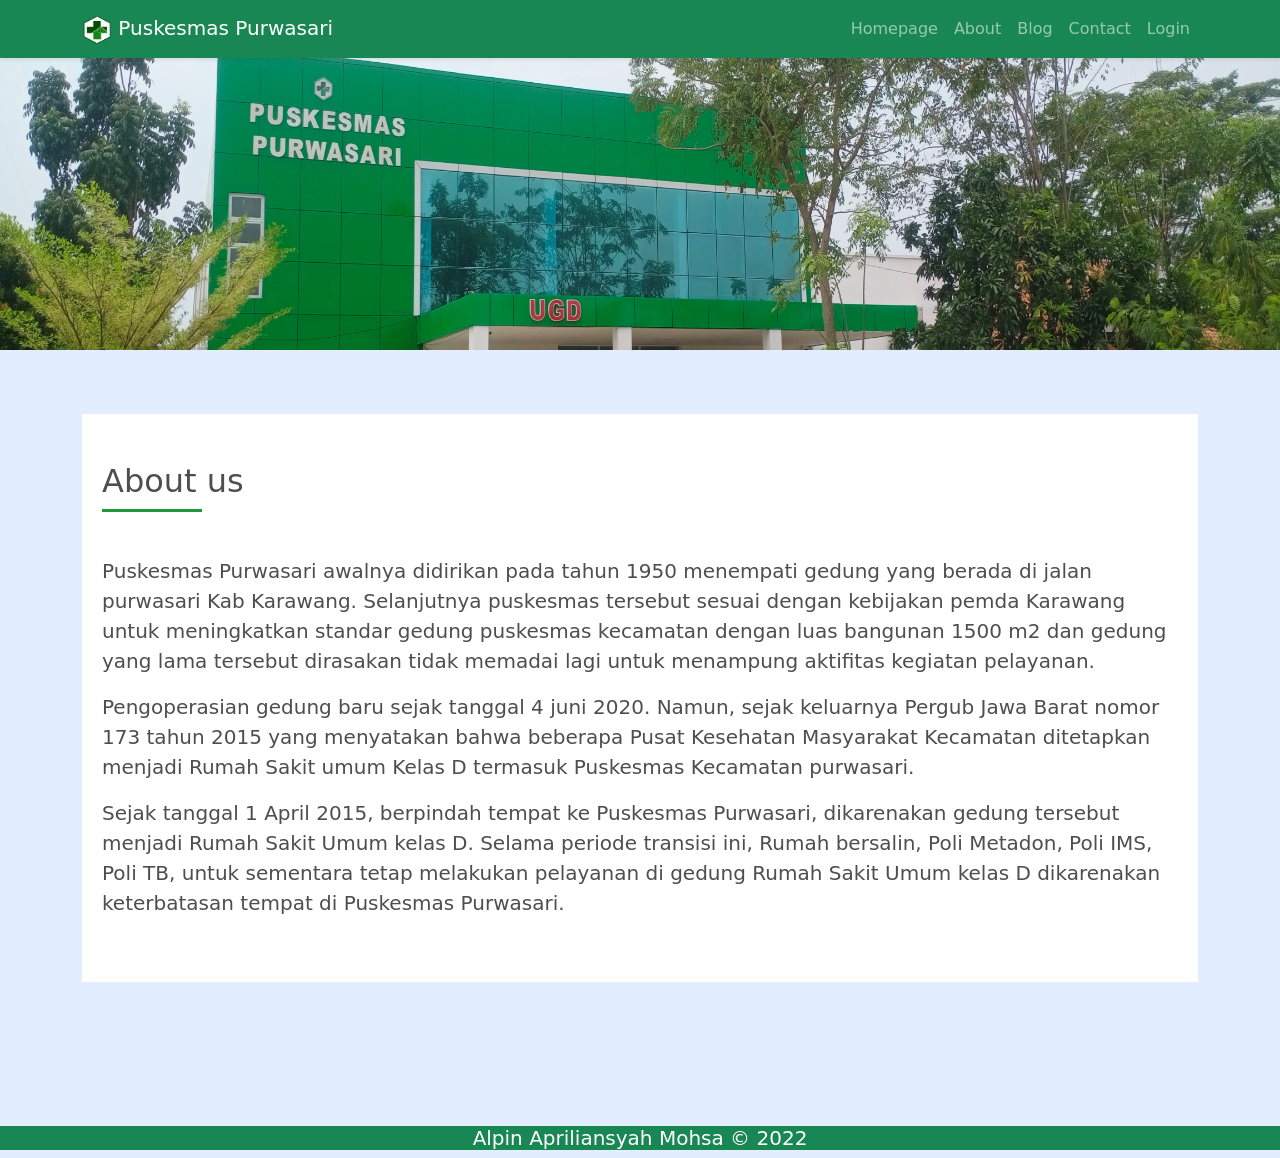
<file: about.html>
<!DOCTYPE html>
<html lang="en">
  <head>
    <!-- Required meta tags -->
    <meta charset="utf-8" />
    <meta name="viewport" content="width=device-width, initial-scale=1" />
    <!-- Bootstrap CSS -->
    <link href="https://cdn.jsdelivr.net/npm/bootstrap@5.1.3/dist/css/bootstrap.min.css" rel="stylesheet" integrity="sha384-1BmE4kWBq78iYhFldvKuhfTAU6auU8tT94WrHftjDbrCEXSU1oBoqyl2QvZ6jIW3" crossorigin="anonymous" />
    <title>Puskesmas Purwasari</title>

    <!-- Template Main CSS File -->
    <link href="style.css" rel="stylesheet" />

    <!-- Favicons -->
    <link href="img/icon-puskesmas.png" rel="icon" />
  </head>
  <!-- Awal Navbar -->
  <nav class="navbar navbar-expand-lg navbar-dark bg-success fixed-top shadow-sm">
    <div class="container">
      <a class="navbar-brand" href="#"> <img src="img/logo-puskesmas.png" alt="puskesmas" width="30" height="30" /> Puskesmas Purwasari</a>
      <button class="navbar-toggler" type="button" data-bs-toggle="collapse" data-bs-target="#navbarNav" aria-controls="navbarNav" aria-expanded="false" aria-label="Toggle navigation">
        <span class="navbar-toggler-icon"></span>
      </button>
      <div class="collapse navbar-collapse" id="navbarNav">
        <ul class="navbar-nav ms-auto">
          <li class="nav-item">
            <a class="nav-link" href="index.html">Homepage</a>
          </li>
          <li class="nav-item">
            <a class="nav-link" href="about.html">About</a>
          </li>
          <li class="nav-item">
            <a class="nav-link" href="blog.html">Blog</a>
          </li>
          <li class="nav-item">
            <a class="nav-link" href="contact.php">Contact</a>
          </li>
          <li class="nav-item">
            <a class="nav-link" href="login.html">Login</a>
          </li>
        </ul>
      </div>
    </div>
  </nav>
  <!-- Akhir Navbar -->
    <!-- Banner -->
    <div id="carouselExampleSlidesOnly" class="carousel slide" data-bs-ride="carousel">
        <div class="carousel-inner">
          <div class="carousel-item active">
            <img src="img/Banner-puskesmas.jpg" class="d-block w-100" alt="Puskesmas" width="350" height="350"/>
            <div class="carousel-caption d-none d-md-block"></div>
          </div>
        </div>
      </div>
      <!-- Akhir Banner -->
  <!--  About -->
  <section id="about" class="about-mf sect-pt4 route">
    <div class="container">
      <div class="row justify-content-center">
         <div class="col-sm-12">
          <div class="box-shadow-full">
            <div class="row justify-content-center">
                  <div class="title-box-2">
                    <h5 class="title-left">
                      About us
                    </h5>
                  </div>
                  <p class="lead">
                    Puskesmas Purwasari awalnya didirikan pada tahun 1950 menempati gedung yang berada 
                    di jalan purwasari Kab Karawang. Selanjutnya puskesmas tersebut sesuai dengan kebijakan pemda Karawang untuk meningkatkan
                    standar gedung puskesmas kecamatan dengan luas bangunan 1500 m2  dan gedung yang lama tersebut dirasakan 
                    tidak memadai lagi untuk menampung aktifitas kegiatan pelayanan. 
                  </p>
                  <p class="lead">
                    Pengoperasian gedung baru sejak tanggal 4 juni 2020. Namun,  sejak keluarnya Pergub Jawa Barat nomor 173 tahun 2015 yang menyatakan 
                    bahwa beberapa Pusat Kesehatan Masyarakat Kecamatan ditetapkan menjadi Rumah Sakit umum Kelas D termasuk 
                    Puskesmas Kecamatan purwasari.
                  </p>
                  <p class="lead">
                    Sejak tanggal 1 April 2015, berpindah tempat ke Puskesmas Purwasari, dikarenakan gedung tersebut menjadi Rumah Sakit Umum kelas D. Selama periode
                    transisi ini, Rumah bersalin, Poli Metadon, Poli IMS, Poli TB, untuk sementara tetap melakukan pelayanan 
                    di gedung Rumah Sakit Umum kelas D dikarenakan keterbatasan tempat di Puskesmas Purwasari. 
                  </p>
                </div>
              </div>
            </div>
          </div>
        </div>
      </div>
    </div><br/><br/><br/><br/>
  </section>
        <!-- AwalFooter -->
        <div class="footer text-white text-center bg-success" >
            <h5>Alpin Apriliansyah Mohsa &copy; 2022</h5>
          </div>
          <!-- Akhir Footer -->
      <script src="https://cdn.jsdelivr.net/npm/bootstrap@5.1.3/dist/js/bootstrap.bundle.min.js" integrity="sha384-ka7Sk0Gln4gmtz2MlQnikT1wXgYsOg+OMhuP+IlRH9sENBO0LRn5q+8nbTov4+1p" crossorigin="anonymous"></script>
    </body>
  </html>
</file>
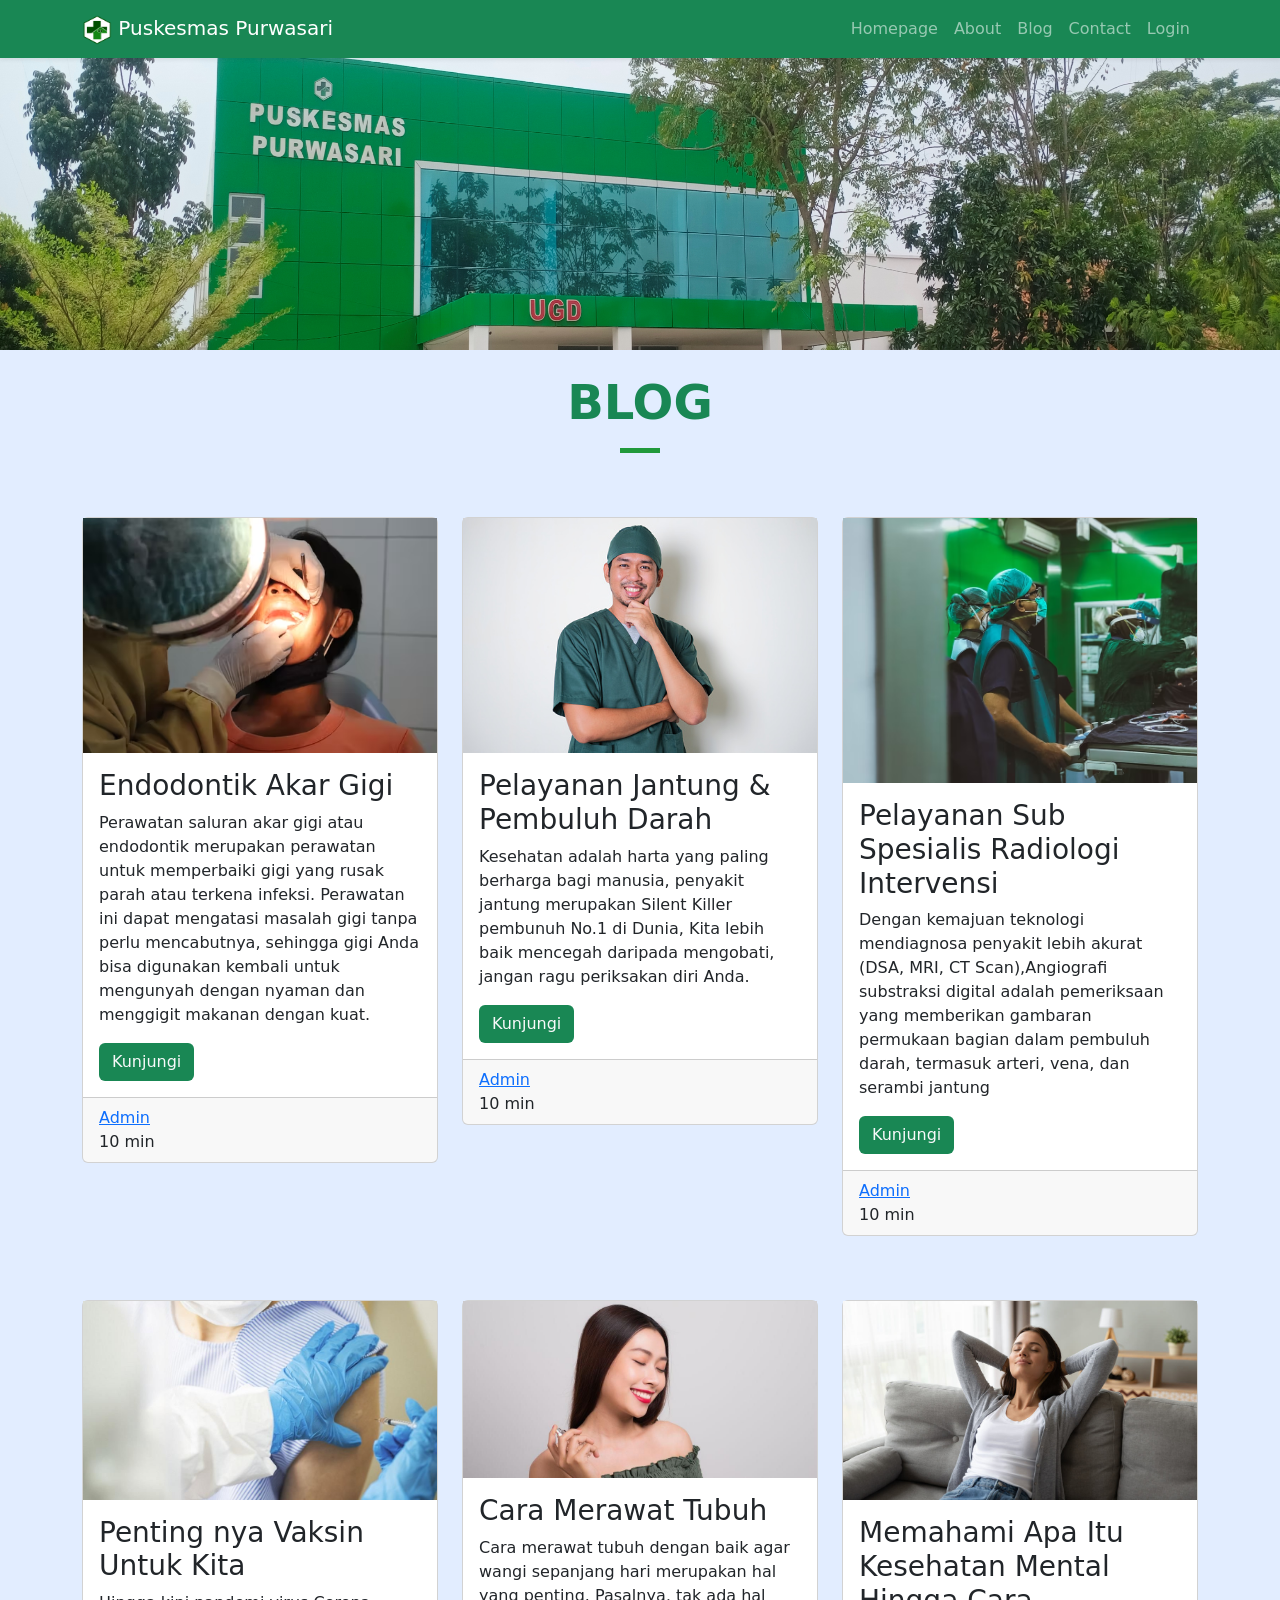
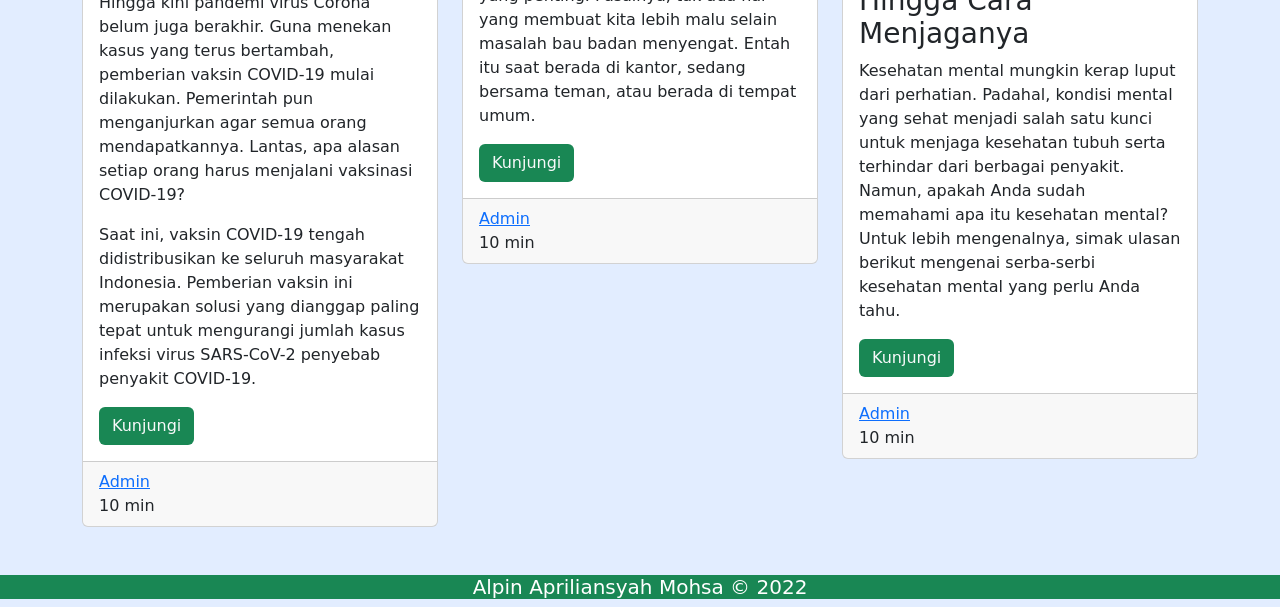
<file: blog.html>
<!DOCTYPE html>
<html lang="en">
  <head>
    <!-- Required meta tags -->
     <meta charset="utf-8" />
    <meta name="viewport" content="width=device-width, initial-scale=1" />
    <!-- Bootstrap CSS -->
    <link href="https://cdn.jsdelivr.net/npm/bootstrap@5.1.3/dist/css/bootstrap.min.css" rel="stylesheet" integrity="sha384-1BmE4kWBq78iYhFldvKuhfTAU6auU8tT94WrHftjDbrCEXSU1oBoqyl2QvZ6jIW3" crossorigin="anonymous" />
    <title>Puskesmas Purwasari</title>

    <!-- Template Main CSS File -->
    <link href="style.css" rel="stylesheet" />

    <!-- Favicons -->
    <link href="img/icon-puskesmas.png" rel="icon" />
  </head>
    <!-- Awal Navbar -->
    <nav class="navbar navbar-expand-lg navbar-dark bg-success fixed-top shadow-sm">
      <div class="container">
        <a class="navbar-brand" href="#"> <img src="img/logo-puskesmas.png" alt="puskesmas" width="30" height="30" /> Puskesmas Purwasari</a>
        <button class="navbar-toggler" type="button" data-bs-toggle="collapse" data-bs-target="#navbarNav" aria-controls="navbarNav" aria-expanded="false" aria-label="Toggle navigation">
          <span class="navbar-toggler-icon"></span>
        </button>
        <div class="collapse navbar-collapse" id="navbarNav">
          <ul class="navbar-nav ms-auto">
            <li class="nav-item">
              <a class="nav-link" href="index.html">Homepage</a>
            </li>
            <li class="nav-item">
              <a class="nav-link" href="about.html">About</a>
            </li>
            <li class="nav-item">
              <a class="nav-link" href="blog.html">Blog</a>
            </li>
            <li class="nav-item">
              <a class="nav-link" href="contact.html">Contact</a>
            </li>
            <li class="nav-item">
              <a class="nav-link" href="login.php">Login</a>
            </li>
          </ul>
        </div>
      </div>
    </nav>
    <!-- Akhir Navbar -->
    <!-- Banner -->
    <div id="carouselExampleSlidesOnly" class="carousel slide" data-bs-ride="carousel">
        <div class="carousel-inner">
          <div class="carousel-item active">
            <img src="img/Banner-puskesmas.jpg" class="d-block w-100" alt="Puskesmas" width="350" height="350"/>
            <div class="carousel-caption d-none d-md-block"></div>
          </div>
        </div>
      </div>
      <!-- Akhir Banner -->
    <!--  Awal Blog -->
    <br id="blog" class="blog-mf sect-pt4 route">
        <div class="container">
          <div class="row">
            <div class="col-sm-12">
              <div class="title-box text-center">
                <h3 class="title-a">
                  <p class="text-success">Blog</p>
                </h3>
                <div class="line-mf"></div>
              </div>
            </div>
          </div>
          <div class="row">
            <div class="col-md-4">
              <div class="card card-blog">
                <div class="card-img">
                  <a ><img src="img/jntng.jpg" alt="" class="img-fluid" /></a>
                </div>
                <div class="card-body">
                  <div class="card-category-box">
                    <div class="card-category"></div>
                  </div>
                  <h3 class="card-title"><a >Endodontik Akar Gigi</a></h3>
                  <p class="card-description">
                    Perawatan saluran akar gigi atau endodontik merupakan perawatan untuk 
                    memperbaiki gigi yang rusak parah atau terkena infeksi. Perawatan ini dapat 
                    mengatasi masalah gigi tanpa perlu mencabutnya, sehingga gigi Anda bisa digunakan 
                    kembali untuk mengunyah dengan nyaman dan menggigit makanan dengan kuat.
                  </p>
                  <a href="https://www.alodokter.com/seperti-ini-prosedur-perawatan-saluran-akar-gigi#:~:text=Perawatan%20saluran%20akar%20gigi%20atau,rusak%20parah%20atau%20terkena%20infeksi." class="btn text-light ijo bg-success ">Kunjungi</a>
                </div>
                <div class="card-footer">
                  <div class="post-author">
                    <a href="#">
                      <span class="author">Admin</span>
                    </a>
                  </div>
                  <div class="post-date"><span class="bi bi-clock"></span> 10 min</div>
                </div>
              </div>
            </div>
            <div class="col-md-4">
              <div class="card card-blog">
                <div class="card-img">
                  <a ><img src="img/service.jpg" alt="" class="img-fluid" /></a>
                </div>
                <div class="card-body">
                  <div class="card-category-box">
                    <div class="card-category"></div>
                  </div>
                  <h3 class="card-title"><a>Pelayanan Jantung & Pembuluh Darah</a></h3>
                  <p class="card-description">
                    Kesehatan adalah harta yang paling berharga bagi manusia, penyakit jantung 
                    merupakan Silent Killer 
                    pembunuh No.1 di Dunia, Kita lebih baik mencegah daripada mengobati, jangan
                    ragu periksakan diri Anda.
                  </p>
                  <a href="https://web.liramedika.com/promosi-publikasi/pelayanan-jantung-pembuluh-darah/ " class="btn text-light ijo bg-success ">Kunjungi</a>
                </div>
                <div class="card-footer">
                  <div class="post-author">
                    <a href="#">
                      <span class="author">Admin</span>
                    </a>
                  </div>
                  <div class="post-date"><span class="bi bi-clock"></span> 10 min</div>
                </div>
              </div>
            </div>
            <div class="col-md-4">
              <div class="card card-blog">
                <div class="card-img">
                  <a ><img src="img/DR-HILMAN-RADIOLOGI-INTERVENSI.jpg" alt="" class="img-fluid" /></a>
                </div>
                <div class="card-body">
                  <div class="card-category-box">
                    <div class="card-category"></div>
                  </div>
                  <h3 class="card-title"><a >Pelayanan Sub Spesialis Radiologi Intervensi</a></h3>
                  <p class="card-description">Dengan kemajuan teknologi mendiagnosa penyakit lebih akurat 
                    (DSA, MRI, CT Scan),Angiografi substraksi digital adalah pemeriksaan yang memberikan 
                    gambaran permukaan bagian dalam pembuluh darah, termasuk arteri, vena, dan serambi 
                    jantung</p>
                    <a href="https://web.liramedika.com/promosi-publikasi/pelayanan-sub-spesialis-radiologi-intervensi/" class="btn text-light ijo bg-success ">Kunjungi</a>
                </div>
                <div class="card-footer">
                  <div class="post-author">
                    <a href="#">
                      <span class="author">Admin</span>
                    </a>
                  </div>
                  <div class="post-date"><span class="bi bi-clock"></span> 10 min</div>
                </div>
              </div>
            </div>
          </div>
        </div>
        <div class="container">
            <div class="row">
              <div class="col-sm-12">
                <div class="title-box text-center">          
                </div>
              </div>
            </div>
            <div class="row">
              <div class="col-md-4">
                <div class="card card-blog">
                  <div class="card-img">
                    <a ><img src="img/Vaksin.jpg" alt="" class="img-fluid" /></a>
                  </div>
                  <div class="card-body">
                    <div class="card-category-box">
                      <div class="card-category"></div>
                    </div>
                    <h3 class="card-title"><a >Penting nya Vaksin Untuk Kita</a></h3>
                    <p class="card-description">
                        Hingga kini pandemi virus Corona belum juga berakhir. Guna menekan 
                        kasus yang terus bertambah, pemberian vaksin COVID-19 mulai dilakukan.
                        Pemerintah pun menganjurkan agar semua orang mendapatkannya. Lantas, apa 
                        alasan setiap orang harus menjalani vaksinasi COVID-19? 
                    </p>
                    <p>
                        Saat ini, vaksin COVID-19 tengah didistribusikan ke seluruh masyarakat 
                        Indonesia. Pemberian vaksin ini merupakan solusi yang dianggap paling 
                        tepat untuk mengurangi jumlah kasus infeksi virus SARS-CoV-2 penyebab 
                        penyakit COVID-19.
                    
                    </p>
                    <a href="https://dinkes.bulelengkab.go.id/informasi/detail/artikel/49-efektivitas-vaksinasi-dalam-pemutusan-rantai-penularan-covid-19" class="btn text-light ijo bg-success ">Kunjungi</a>
                  </div>
                  <div class="card-footer">
                    <div class="post-author">
                      <a href="#">
                        <span class="author">Admin</span>
                      </a>
                    </div>
                    <div class="post-date"><span class="bi bi-clock"></span> 10 min</div>
                  </div>
                </div>
              </div>
              <div class="col-md-4">
                <div class="card card-blog">
                  <div class="card-img">
                    <a ><img src="img/artikel5.jpg" alt="" class="img-fluid" /></a>
                  </div>
                  <div class="card-body">
                    <div class="card-category-box">
                      <div class="card-category"></div>
                    </div>
                    <h3 class="card-title"><a>Cara Merawat Tubuh</a></h3>
                    <p class="card-description">
                        Cara merawat tubuh dengan baik agar wangi sepanjang hari merupakan 
                        hal yang penting. Pasalnya, tak ada hal yang membuat kita lebih 
                        malu selain masalah bau badan menyengat. Entah itu saat berada di 
                        kantor, sedang bersama teman, atau berada di tempat umum. 
                    </p>
                    <a href="https://www.sehatq.com/artikel/cara-merawat-tubuh-agar-tetap-wangi-sepanjang-hari" class="btn text-light ijo bg-success ">Kunjungi</a>
                  </div>
                  <div class="card-footer">
                    <div class="post-author">
                      <a href="#">
                        <span class="author">Admin</span>
                      </a>
                    </div>
                    <div class="post-date"><span class="bi bi-clock"></span> 10 min</div>
                  </div>
                </div>
              </div>
              <div class="col-md-4">
                <div class="card card-blog">
                  <div class="card-img">
                    <a ><img src="img/KesehatanMental.jpg" alt="" class="img-fluid" /></a>
                  </div>
                  <div class="card-body">
                    <div class="card-category-box">
                      <div class="card-category"></div>
                    </div>
                    <h3 class="card-title"><a >Memahami Apa Itu Kesehatan Mental Hingga Cara Menjaganya</a></h3>
                    <p class="card-description">
                        Kesehatan mental mungkin kerap luput dari perhatian. Padahal, kondisi mental yang 
                        sehat menjadi salah satu kunci untuk menjaga kesehatan tubuh serta terhindar dari 
                        berbagai penyakit. Namun, apakah Anda sudah memahami apa itu kesehatan mental? Untuk
                        lebih mengenalnya, simak ulasan berikut mengenai serba-serbi kesehatan mental yang 
                        perlu Anda tahu.</p>
                        <a href="https://hellosehat.com/mental/kesehatan-mental/" class="btn text-light ijo bg-success ">Kunjungi</a>
                  </div>
                  <div class="card-footer">
                    <div class="post-author">
                      <a href="#">
                        <span class="author">Admin</span>
                      </a>
                    </div>
                    <div class="post-date"><span class="bi bi-clock"></span> 10 min</div>
                  </div>
                </div>
              </div>
            </div>
          </div><br/><br/>
      </section>
      <!-- Akhir Blog -->
            <!-- AwalFooter -->
            <div class="footer text-white text-center bg-success" >
                <h5>Alpin Apriliansyah Mohsa &copy; 2022</h5>
              </div>
              <!-- Akhir Footer -->
          <script src="https://cdn.jsdelivr.net/npm/bootstrap@5.1.3/dist/js/bootstrap.bundle.min.js" integrity="sha384-ka7Sk0Gln4gmtz2MlQnikT1wXgYsOg+OMhuP+IlRH9sENBO0LRn5q+8nbTov4+1p" crossorigin="anonymous"></script>
        </body>
      </html>
</file>
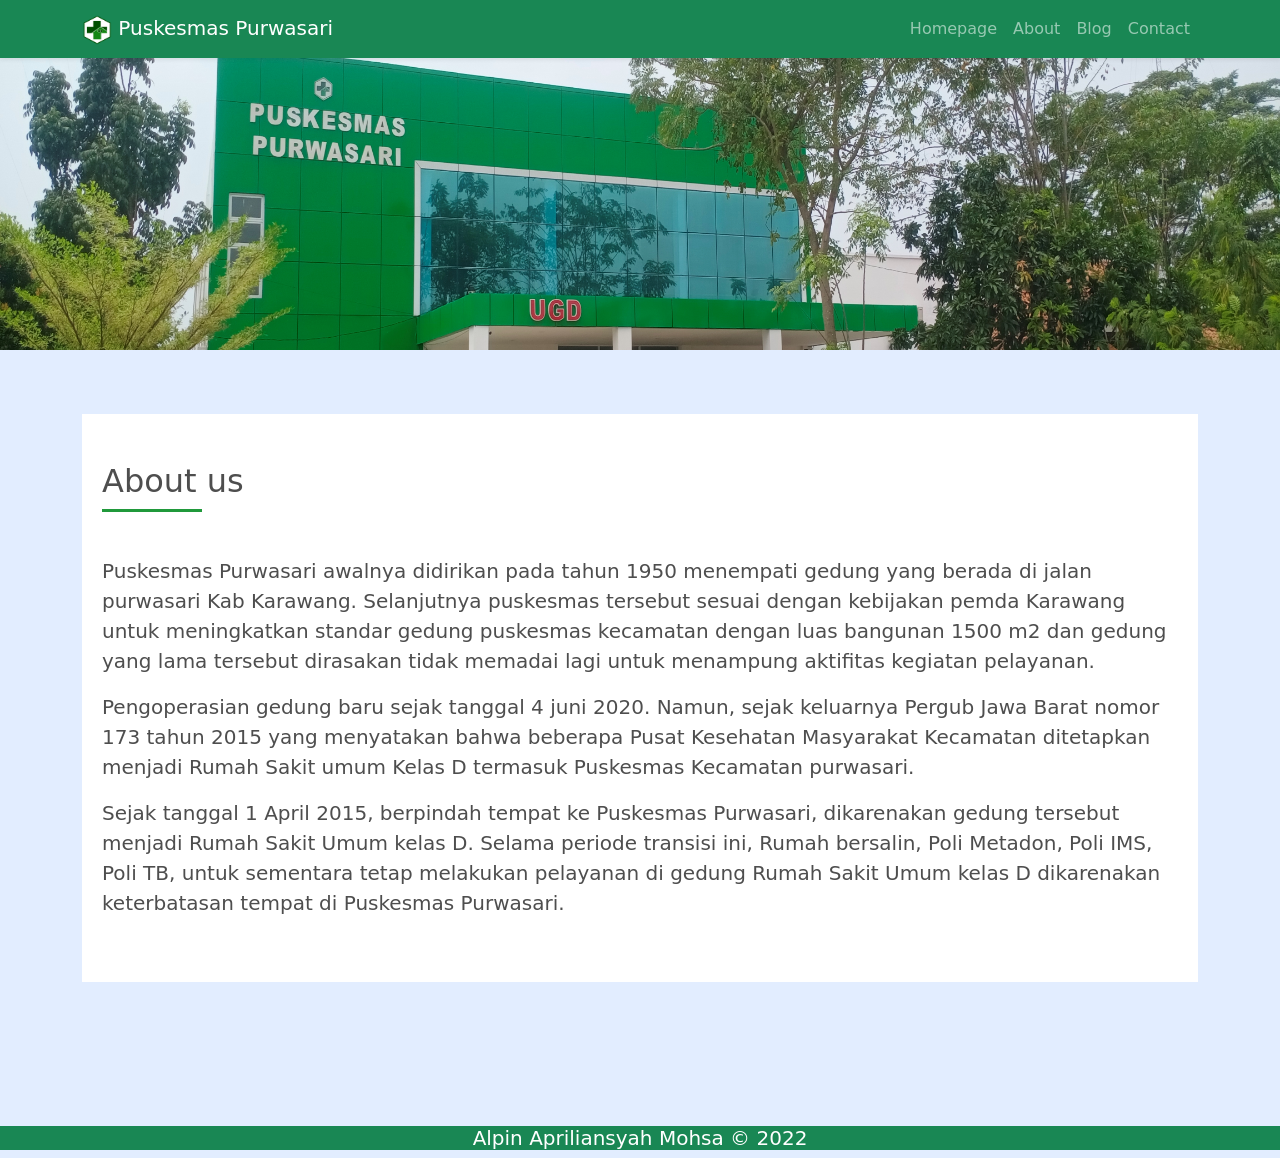
<file: tentang-saya.html>
<!DOCTYPE html>
<html lang="en">
  <head>
    <!-- Required meta tags -->
    <meta charset="utf-8" />
    <meta name="viewport" content="width=device-width, initial-scale=1" />
    <!-- Bootstrap CSS -->
    <link href="https://cdn.jsdelivr.net/npm/bootstrap@5.1.3/dist/css/bootstrap.min.css" rel="stylesheet" integrity="sha384-1BmE4kWBq78iYhFldvKuhfTAU6auU8tT94WrHftjDbrCEXSU1oBoqyl2QvZ6jIW3" crossorigin="anonymous" />
    <title>Puskesmas Purwasari</title>

    <!-- Template Main CSS File -->
    <link href="style.css" rel="stylesheet" />

    <!-- Favicons -->
    <link href="img/icon-puskesmas.png" rel="icon" />
  </head>
  <!-- Awal Navbar -->
  <nav class="navbar navbar-expand-lg navbar-dark bg-success fixed-top shadow-sm">
    <div class="container">
      <a class="navbar-brand" href="#"> <img src="img/logo-puskesmas.png" alt="puskesmas" width="30" height="30" /> Puskesmas Purwasari</a>
      <button class="navbar-toggler" type="button" data-bs-toggle="collapse" data-bs-target="#navbarNav" aria-controls="navbarNav" aria-expanded="false" aria-label="Toggle navigation">
        <span class="navbar-toggler-icon"></span>
      </button>
      <div class="collapse navbar-collapse" id="navbarNav">
        <ul class="navbar-nav ms-auto">
          <li class="nav-item">
            <a class="nav-link" href="index.html">Homepage</a>
          </li>
          <li class="nav-item">
            <a class="nav-link" href="about.html">About</a>
          </li>
          <li class="nav-item">
            <a class="nav-link" href="blog.html">Blog</a>
          </li>
          <li class="nav-item">
            <a class="nav-link" href="contact.php">Contact</a>
          </li>
        </ul>
      </div>
    </div>
  </nav>
  <!-- Akhir Navbar -->
    <!-- Banner -->
    <div id="carouselExampleSlidesOnly" class="carousel slide" data-bs-ride="carousel">
        <div class="carousel-inner">
          <div class="carousel-item active">
            <img src="img/Banner-puskesmas.jpg" class="d-block w-100" alt="Puskesmas" width="350" height="350"/>
            <div class="carousel-caption d-none d-md-block"></div>
          </div>
        </div>
      </div>
      <!-- Akhir Banner -->
  <!--  About -->
  <section id="about" class="about-mf sect-pt4 route">
    <div class="container">
      <div class="row justify-content-center">
         <div class="col-sm-12">
          <div class="box-shadow-full">
            <div class="row justify-content-center">
                  <div class="title-box-2">
                    <h5 class="title-left">
                      About us
                    </h5>
                  </div>
                  <p class="lead">
                    Puskesmas Purwasari awalnya didirikan pada tahun 1950 menempati gedung yang berada 
                    di jalan purwasari Kab Karawang. Selanjutnya puskesmas tersebut sesuai dengan kebijakan pemda Karawang untuk meningkatkan
                    standar gedung puskesmas kecamatan dengan luas bangunan 1500 m2  dan gedung yang lama tersebut dirasakan 
                    tidak memadai lagi untuk menampung aktifitas kegiatan pelayanan. 
                  </p>
                  <p class="lead">
                    Pengoperasian gedung baru sejak tanggal 4 juni 2020. Namun,  sejak keluarnya Pergub Jawa Barat nomor 173 tahun 2015 yang menyatakan 
                    bahwa beberapa Pusat Kesehatan Masyarakat Kecamatan ditetapkan menjadi Rumah Sakit umum Kelas D termasuk 
                    Puskesmas Kecamatan purwasari.
                  </p>
                  <p class="lead">
                    Sejak tanggal 1 April 2015, berpindah tempat ke Puskesmas Purwasari, dikarenakan gedung tersebut menjadi Rumah Sakit Umum kelas D. Selama periode
                    transisi ini, Rumah bersalin, Poli Metadon, Poli IMS, Poli TB, untuk sementara tetap melakukan pelayanan 
                    di gedung Rumah Sakit Umum kelas D dikarenakan keterbatasan tempat di Puskesmas Purwasari. 
                  </p>
                </div>
              </div>
            </div>
          </div>
        </div>
      </div>
    </div><br/><br/><br/><br/>
  </section>
        <!-- AwalFooter -->
        <div class="footer text-white text-center bg-success" >
            <h5>Alpin Apriliansyah Mohsa &copy; 2022</h5>
          </div>
          <!-- Akhir Footer -->
      <script src="https://cdn.jsdelivr.net/npm/bootstrap@5.1.3/dist/js/bootstrap.bundle.min.js" integrity="sha384-ka7Sk0Gln4gmtz2MlQnikT1wXgYsOg+OMhuP+IlRH9sENBO0LRn5q+8nbTov4+1p" crossorigin="anonymous"></script>
    </body>
  </html>
</file>
<file: style.css>
body {
  background-color: #e2edff;
  color: #4e4e4e;
}
.section-title {
  text-align: center;
  padding-bottom: 30px;
  box-sizing: border-box;
}
#hero {
  width: 100%;
  height: 100vh;
  background: #1dabe2;
}

/* Sections */
.sect-4 {
  padding: 4rem 0;
}

.sect-pt4 {
  padding-top: 4rem;
}

.sect-mt4 {
  margin-top: 4rem;
}

/* Title s */
.title-s {
  font-weight: 600;
  color: #1e1e1e;
  font-size: 1.1rem;
}

/*--/ Title A /--*/
.title-box {
  margin-bottom: 4rem;
}

.title-a {
  text-decoration: none;
  font-size: 3rem;
  font-weight: bold;
  text-transform: uppercase;
}

.subtitle-a {
  text-decoration: none;
  color: #4e4e4e;
}

.line-mf {
  width: 40px;
  height: 5px;
  background-color: #20993b;
  margin: 0 auto;
}

/* Title left */
.title-box-2 {
  margin-bottom: 3rem;
}

.title-left {
  font-size: 2rem;
  position: relative;
}
.title-left:before {
  content: "";
  position: absolute;
  height: 3px;
  background-color: #20993b;
  width: 100px;
  bottom: -12px;
}

/*  Box */

.box-shadow-full {
  padding: 3rem 1.25rem;
  position: relative;
  background-color: #fff;
  margin-bottom: 3rem;
}
/* Contact */

.php-email-form button[type="submit"] {
  background: #209138;
  border: 0;
  padding: 10px 24px;
  color: #fff;
  transition: 0.4s;
}
</file>
